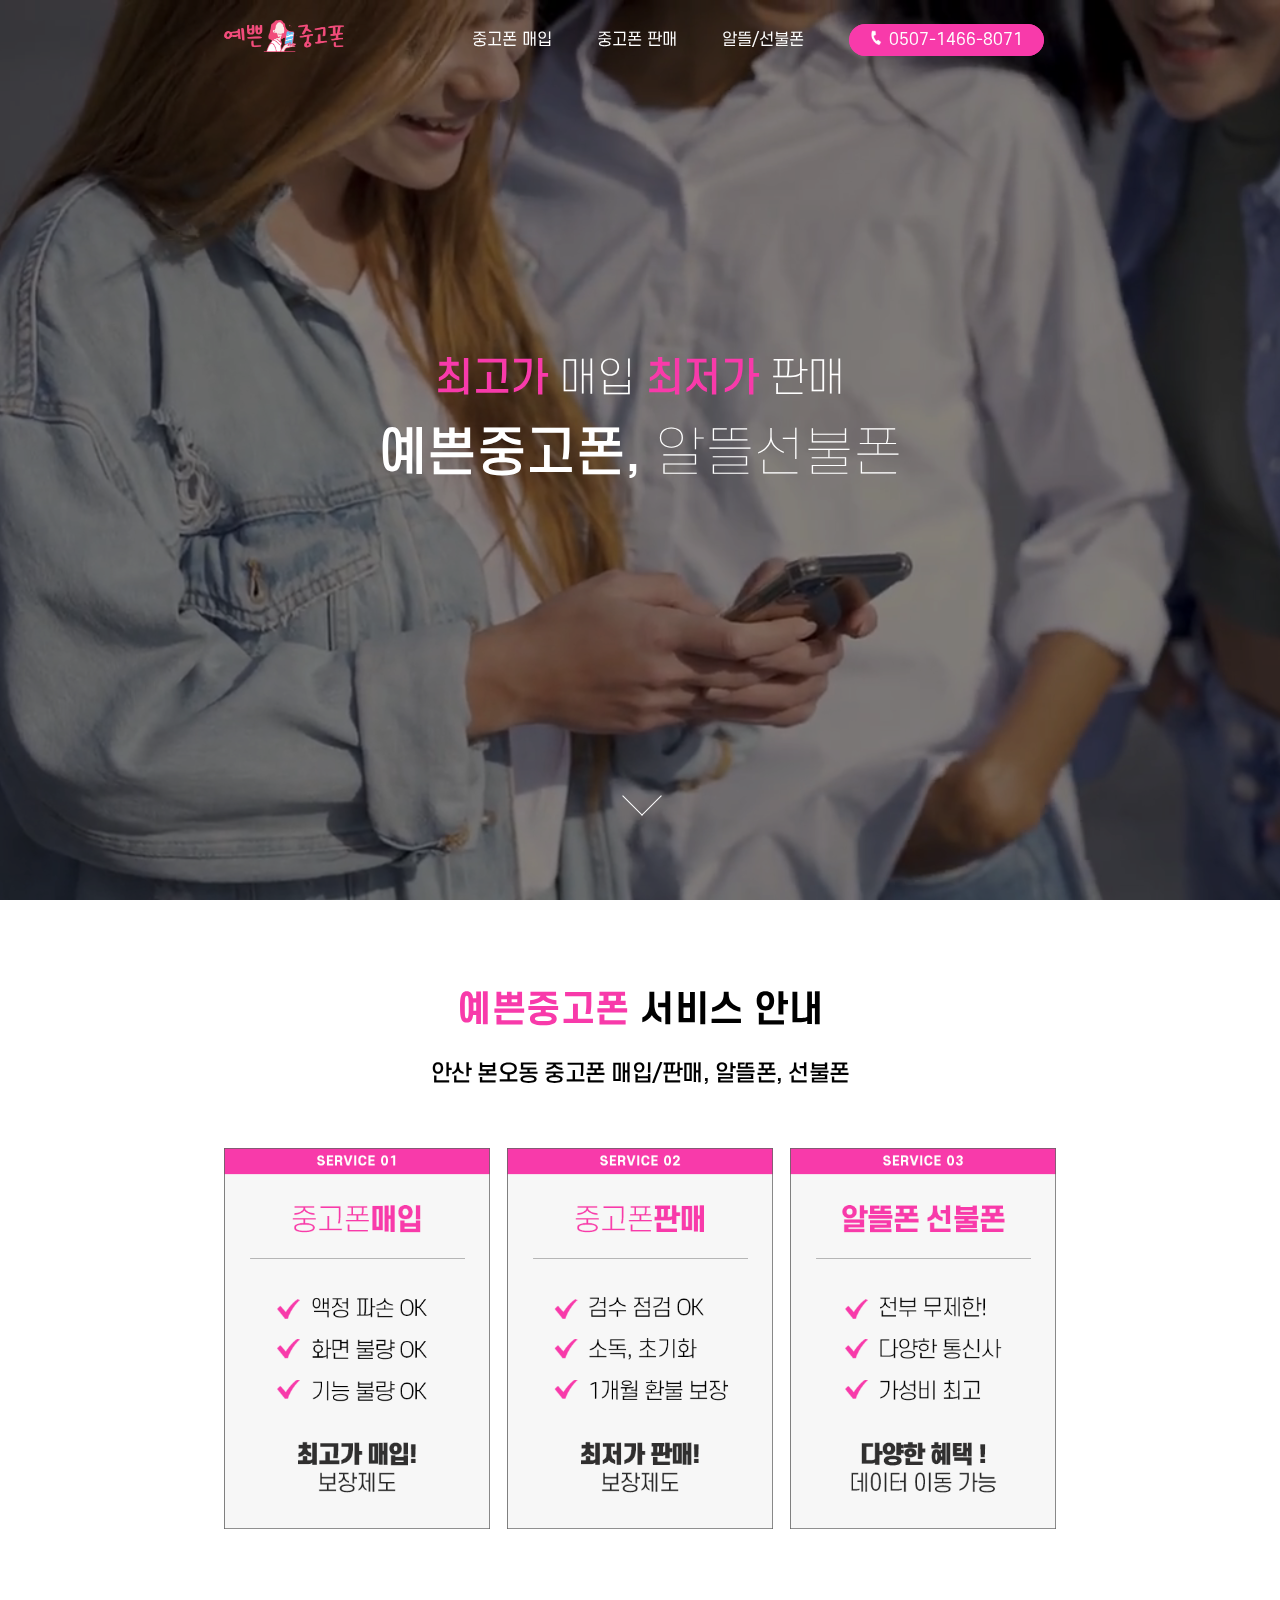
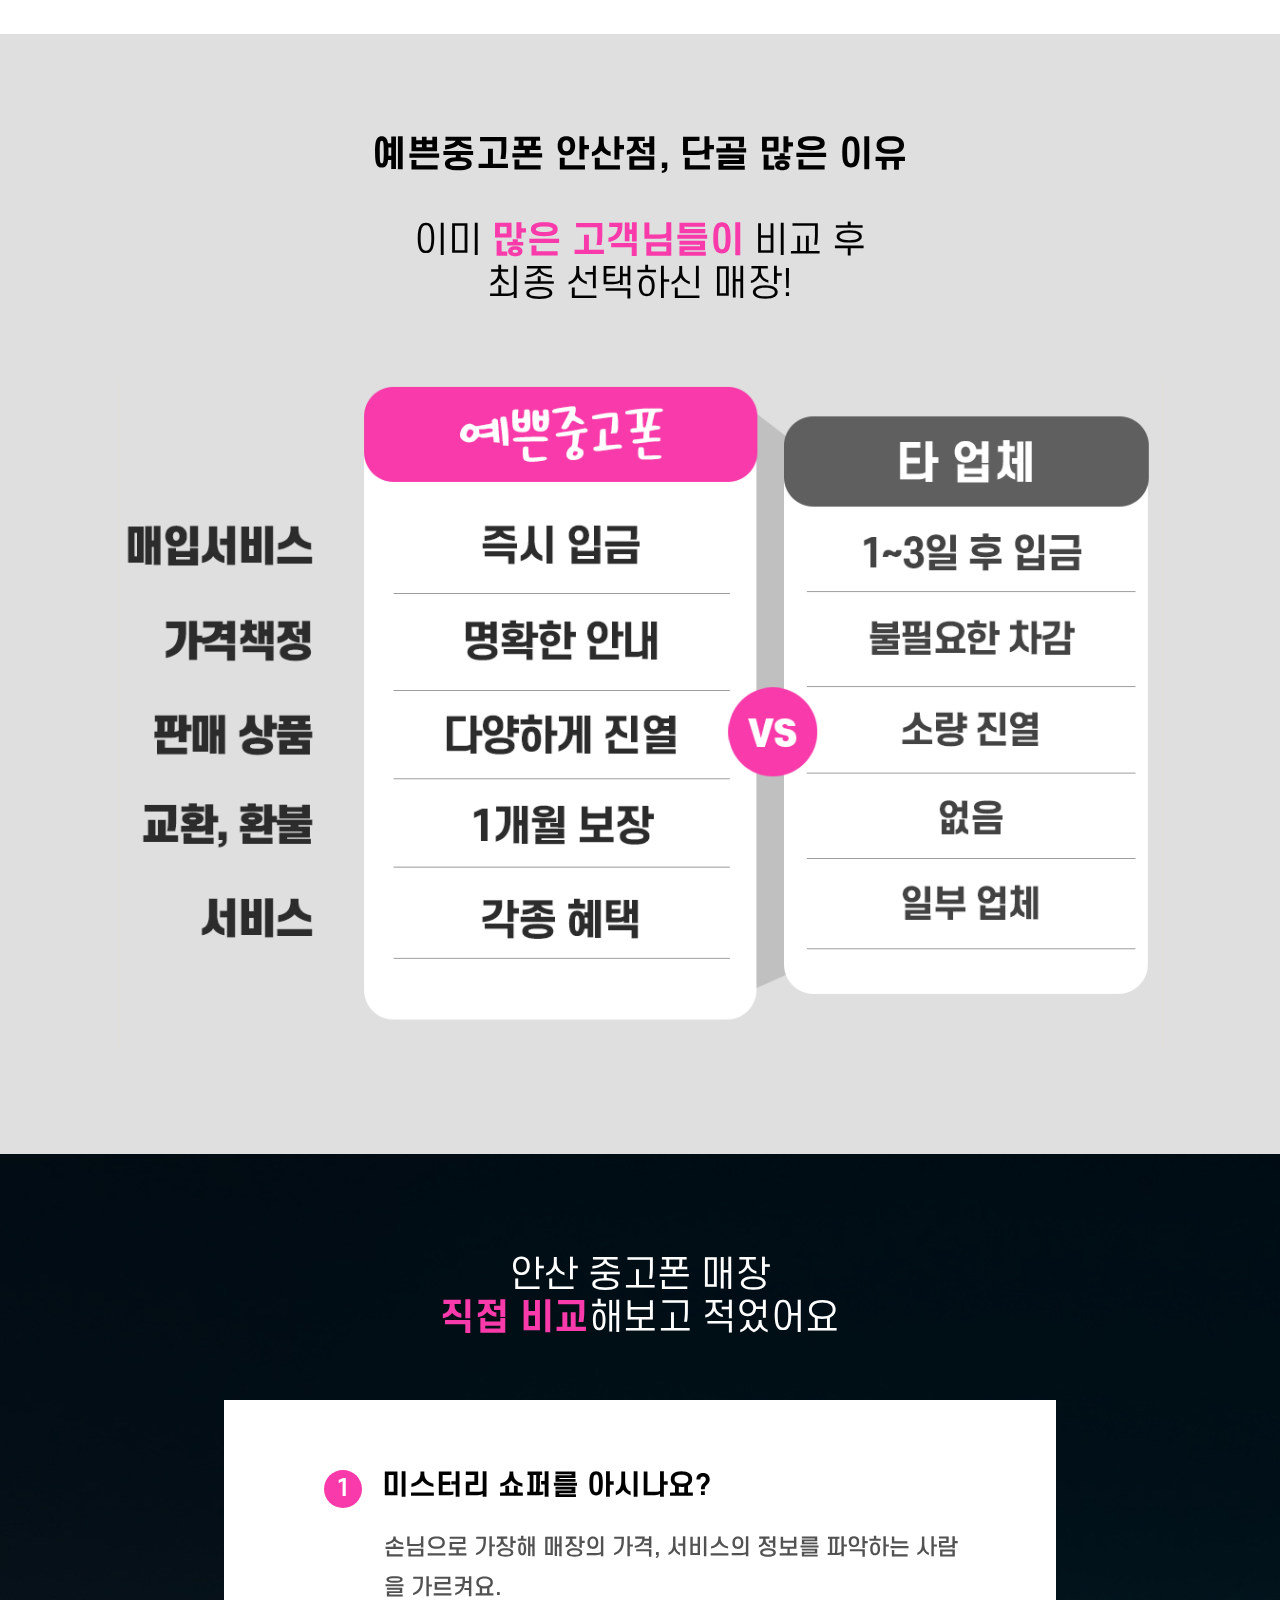
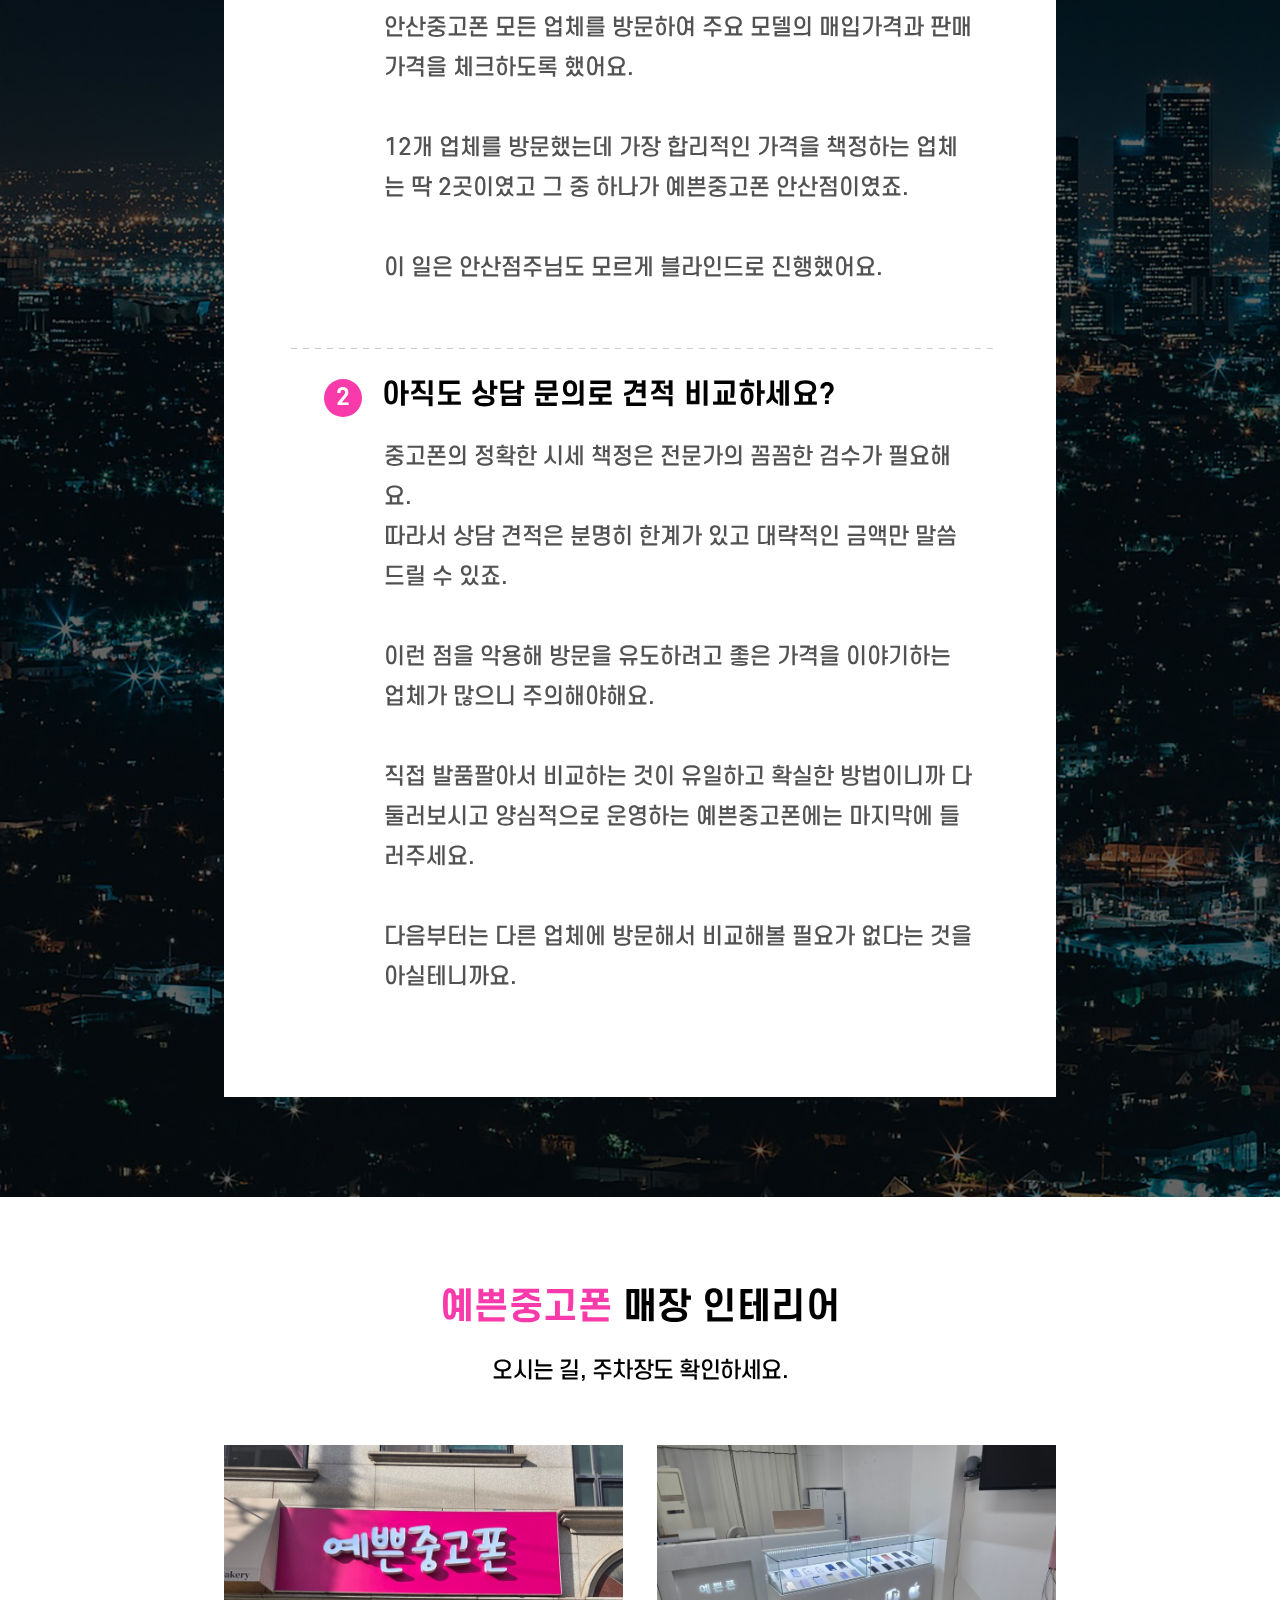
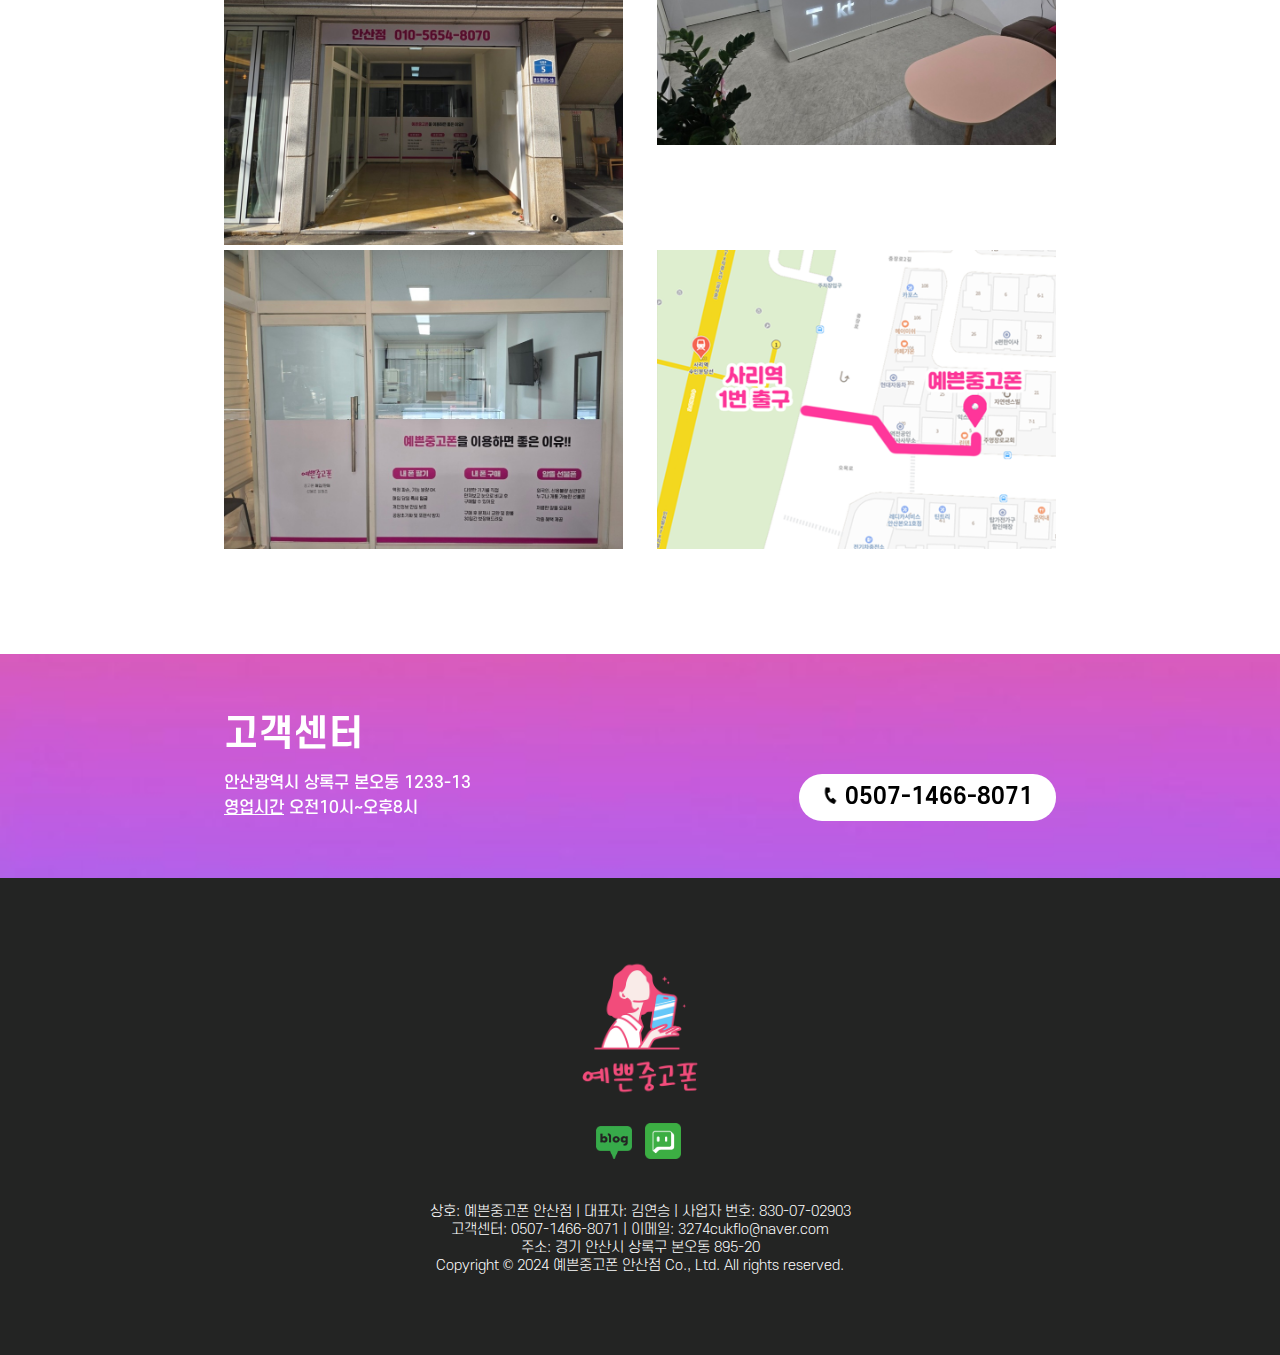
<file: index.html>
<!DOCTYPE html>
<html lang="ko">
  <head>
    <meta charset="UTF-8" />
    <meta name="viewport" content="width=device-width, initial-scale=1.0" />

    <link rel="canonical" href="https://안산중고폰.com/" />

    <meta property="og:type" content="website" />
    <meta property="og:url" content="https://안산중고폰.com" />
    <meta property="og:title" content="안산중고폰 매입 판매 ㅣ 선불폰 알뜰폰 ㅣ 예쁜중고폰" />
    <meta
      property="og:image"
      content="https://안산중고폰.com/ansan/img/ogimage.png"
    />
    <meta
      property="og:description"
      content="안산중고폰 매입 판매 전문 매장, 고장난 중고폰 까지 최고가 매입, 안산 중고폰 판매 1개월 교환/환불 보장, 가개통/박스폰 매입, 알뜰폰/선불폰 개통, 사리역 1번 출구 부근, 안산 상록구 본오동 예쁜중고폰"
    />
    <meta property="og:site_name" content="예쁜중고폰 안산점" />
    <meta property="og:locale" content="ko_KR" />
    <meta property="og:image:width" content="1200" />
    <meta property="og:image:height" content="630" />
    <meta name="title" content="안산중고폰 매입 판매 ㅣ 선불폰 알뜰폰 ㅣ 예쁜중고폰" />
    <meta
      name="description"
      content="안산중고폰 매입 판매 전문 매장, 고장난 중고폰 까지 최고가 매입, 안산 중고폰 판매 1개월 교환/환불 보장, 가개통/박스폰 매입, 알뜰폰/선불폰 개통, 사리역 1번 출구 부근, 안산 상록구 본오동 예쁜중고폰"
    />
    <meta
      name="keywords"
      content="안산중고폰, 안산중고폰매입, 안산중고폰판매, 중고스마트폰, 중고휴대폰, 핸드폰수리, 안산선불폰, 안산알뜰폰, 중고핸드폰, 갤럭시, 아이폰, 박스폰, 가개통, 자급제, 선불폰, 알뜰폰, 본오동, 사리역 부근, 안산상록구중고폰"
    />

  


    

    <title>안산중고폰 매입 판매 ㅣ 선불폰 알뜰폰 ㅣ 예쁜중고폰</title>
    <link rel="stylesheet" href="/ansan/css/styles.css" />
    <link rel="stylesheet" href="/ansan/css/index.css" />
    <link rel="icon" href="/ansan/img/favicon2.ico" type="image/x-icon" />
    <link
      href="https://webfontworld.github.io/SCoreDream/SCoreDream.css"
      rel="stylesheet"
    />
    <link rel="stylesheet" href="https://cdnjs.cloudflare.com/ajax/libs/font-awesome/5.15.4/css/all.min.css">
    <script src="/ansan/js/jquery.min.js"></script>



    <div id="container__div">
      <header id="header-background" style="color: white;">
        <!-- <div style="width: 13%"></div> -->
        <div
        class="container"
          style="
            display: inline-flex;
            justify-content: space-between;
            align-items: center;
          "
        >
          <a id="pc_logo" href="/" >
            <img
              src="/ansan/img/logo_white.png"
              alt="logo"
              style="width: 120px"
            />
          </a>
      
          <!-- 모바일 사이즈일 때 메뉴 아이콘 -->
          <div id="mobile_menu">
            <div style="display: flex;
            justify-content: space-between;
            align-items: center;">
             <a href="tel:0507-1466-8071" >
      
              <!-- 전화기 아이콘 -->
              <img id="mobile_logo" src="/ansan/img/callbutton_white.png" style="width: 28px;" /></a>
              <a href="/" >
              <img id="mobile_logo" src="/ansan/img/logo_white.png" style="width: 100px;" /></a>
              <img id="menu_icon" src="/ansan/img/menu_white.png" style="width: 28px;" />
            </div>
          </div>
      
      
      <div id="overlay"></div>
          <div id="new_window">
            <div style="display: flex; justify-content: space-between">
              <div style="padding: 20px; margin-top: 20px;">
                <a href="/"><img src="/ansan/img/logo_black.png" style="width: 120px" /></a>
              </div>
              <div style="padding: 20px; align-self: center; margin-top: 26px">
                <img
                  id="close_button"
                  src="/ansan/img/close_button.png"
                  style="width: 24px"
                />
              </div>
            </div>
            <div>
              <ul id="main_menu">
      
            <li><a href="/ansan/pages/buy">중고폰 매입</a></li>
            <li><a href="/ansan/pages/sell">중고폰 판매</a></li>
            <li><a href="/ansan/pages/prepaid">알뜰/선불폰</a></li>
            <li><a href="https://talk.naver.com/ct/wvxql4j">네이버 톡톡 상담</a></li>
              </ul>
            </div>
          </div>
      
      
          <!-- 메뉴 목록 -->
          <nav id="pc_menu">
            <ul>
              <li><a class="header__menu__text" href="/ansan/pages/buy">중고폰 매입</a></li>
               <li><a class="header__menu__text" href="/ansan/pages/sell">중고폰 판매</a></li>
              <li><a class="header__menu__text" href="/ansan/pages/prepaid">알뜰/선불폰</a></li>
      
              <li
                style="
                  border-radius: 16px;
                  border: 1px solid #f83aaa;
                  padding: 6px 20px;
                  background-color: #f83aaa;
                    margin-top: 20px;
                  margin-right: 12px;
                ">
                <a>
                 <img src="/ansan/img/pc_phone.png" alt="전화기아이콘" height="18" /><font> 0507-1466-8071 </font>
                </a>
              </li>
            </ul>
          </nav>
        </div>
        <!-- <div style="width: 13%"></div> -->
      </div>



    <!-- 헤더 -->
    <script>
      // Function to open the new window with animation
      function openNewWindow() {
        document.getElementById("overlay").style.display = "block";
        document.getElementById("new_window").classList.add("show");
      }
    
      // Function to close the new window with animation
      function closeNewWindow() {
        document.getElementById("overlay").style.display = "none";
        document.getElementById("new_window").classList.remove("show");
      }
    
      // Event listener for clicking the menu icon
      document.getElementById("menu_icon").addEventListener("click", function () {
        openNewWindow();
      });
    
      // Event listener for clicking the overlay (to close the new window)
      document.getElementById("overlay").addEventListener("click", function () {
        closeNewWindow();
      });
    
      document
        .getElementById("close_button")
        .addEventListener("click", function () {
          closeNewWindow();
        });
    </script>
    
    <script>
      const headerTexts = document.querySelectorAll(".header__menu__text");
      const headerBackground = document.getElementById("header-background");
      const mobileLogo = document.getElementById("mobile_logo");
      const mobileMenu = document.getElementById("menu_icon");
    
    window.addEventListener("scroll", function () {
      if (window.scrollY > 91) {
        headerBackground.style.backgroundColor = "white";
        headerTexts.forEach(text => {
          text.style.color = "#f83aaa";
    
          mobileLogo.src = "./ansan/img/callbutton.png";
          mobileMenu.src = "./ansan/img/menu_pink.png";
        });
      } else {
        headerBackground.style.backgroundColor = "transparent";
        headerTexts.forEach(text => {
          text.style.color = "";
        });
    
        mobileLogo.src = "./ansan/img/callbutton_white.png";
        mobileMenu.src = "./ansan/img/menu_white.png";
      }
    });
    
    </script>


	  
    
  </head>
  <body>


 

    <section id="main_section">
	             <div class="video-wrap">
            <video poster="/ansan/img/main/video_cover.png" loop="" autoplay="" muted="" playsinline="">
               <source src="/ansan/img/main/video.mp4" type="video/mp4" />
            </video>
            </div>
      <div
        style="
          width: 100%;
          height: 100vh;
          position: absolute;
          background-color: rgba(0, 0, 0, 0.4);
        "
      ></div>
      <div style="position: absolute; z-index: 1; padding-bottom: 60px">
        <p
          class="p40"
          style="
            color: white;
            margin-bottom: 0;
            margin-top: 0;
            letter-spacing: -0.5px;
          "
        >
          <span style="color: #f83aaa; font-weight: 500">최고가</span>
          <span style="font-weight: 200">매입</span>
          <span style="color: #f83aaa; font-weight: 500">최저가</span>
          <span style="font-weight: 200">판매</span>
        </p>
        <p
          class="p52"
          style="
            color: white;
            letter-spacing: -1px;
            font-weight: 500;
            margin-bottom: 0;
            margin-top: 20px;
            letter-spacing: -0.5px;
          "
        >
          예쁜중고폰, <span style="font-weight: 100">알뜰선불폰</span>
        </p>
      </div>
      <div style="position: absolute; bottom: 10px">
        <a href="https://안산중고폰.com/#"><span></span></a>
      </div>
    </section>

    <section class="padding">
      <div class="title-box container">
        <p
          class="p36"
          style="
            line-height: 21px;
            letter-spacing: -0.5px;
            font-weight: 600;
            margin-bottom: 40px;
          "
        >
          <span style="color: #f83aaa">예쁜중고폰</span>
          <span style="color: #000000">서비스 안내</span>
        </p>
        <p class="p22" style="letter-spacing: -0.5px; font-weight: 500">
          <span style="color: #000000"
            >안산 본오동 중고폰 매입/판매, 알뜰폰, 선불폰</span
          >
        </p>
      </div>

      <div id="reviews" class="container">
        <div class="box">
          <div class="image-container">
            <img src="/ansan/img/bape/pb1.png" alt="안산 중고폰 매입, 터무니 없는 차감 없이 최고가 매입, 켜지기만 한다면 액정,LCD,외관,기능 문제 상관없이 고장난 중고폰까지 모두 매입, 박스폰/가개통 및 태블릿,워치 환영" />
          </div>
        </div>
        <div class="box">
          <div class="image-container">
            <img src="/ansan/img/bape/pb2.png" alt="안산 중고폰 판매, 전문가의 꼼꼼한 검수로 상태좋은 중고폰만 따로 선별하여 초기화 및 소독 후 진열 판매, 구매하시면 1개월간 교환 및 환불 보장" />
          </div>
        </div>
        <div class="box">
          <div class="image-container">
            <img src="/ansan/img/bape/pb3.png" alt="안산 알뜰폰 및 선불폰 개통, 기존 통신 3사대비 80% 저렴한 요금제, 다양한 알뜰통신사 구비" />
          </div>
        </div>
      </div>
    </section>

    <section id="gray-bg" class="padding">
      <div class="title-box container">
        <p class="p36">
          <span style="color: #000000; font-weight: 600"
            >예쁜중고폰 안산점, 단골 많은 이유</span
          ><br /><br />
          <span style="color: #000000">이미 </span
          ><span style="color: #f83aaa; font-weight: 600">많은 고객님들이</span>
          <span style="color: #000000">
            비교 후 <br />
            최종 선택하신 매장!</span
          >
        </p>
      </div>

      <div class="container-two">
        <!-- Box 2 -->
        <div>
          <img src="/ansan/img/bape/vs ansan.png" alt="안산중고폰 매입판매 업체 예쁜중고폰 안산점은 타사와 다른 차별성있는 서비스를 제공하고 있어요" style="width: 95%" margin: auto; display: block; />
        </div>
      </div>
    </section>

    <section id="reasons" class="padding">
      <div class="title-box container">
        <p class="p36">
          안산 중고폰 매장<br /><span style="color: #f83aaa; font-weight: 600"
            >직접 비교</span
          >해보고 적었어요
        </p>
      </div>
      <div id="reasons_div">
        <div class="list-white container">
          <div class="list-box">
            <div class="list-top">
              <span class="p22 list-number">1</span>
              <p class="p28 list-title">미스터리 쇼퍼를 아시나요?</p>
            </div>

            <p class="p22 list-text">
              손님으로 가장해 매장의 가격, 서비스의 정보를 파악하는 사람을 가르켜요.<br />
              안산중고폰 모든 업체를 방문하여 주요 모델의 매입가격과 판매 가격을 체크하도록 했어요.<br /><br />
              12개 업체를 방문했는데 가장 합리적인 가격을 책정하는 업체는 딱 2곳이였고 그 중 하나가 예쁜중고폰 안산점이였죠.<br /><br />
              이 일은 안산점주님도 모르게 블라인드로 진행했어요.<br /><br />
            </p>
          </div>

          <div
            style="
              z-index: 1;
              top: 0;
              margin-left: 8%;
              width: 85%;
              height: 1px;
              background: url(/ansan/img/lovis.svg) no-repeat;
            "
          ></div>

          <div class="list-box">
            <div class="list-top">
              <span class="p22 list-number">2</span>
              <p class="p28 list-title">아직도 상담 문의로 견적 비교하세요?</p>
            </div>

            <p class="p22 list-text">	    
		    
	      중고폰의 정확한 시세 책정은 전문가의 꼼꼼한 검수가 필요해요.<br />
              따라서 상담 견적은 분명히 한계가 있고 대략적인 금액만 말씀드릴 수 있죠.<br /><br />
              이런 점을 악용해 방문을 유도하려고 좋은 가격을 이야기하는 업체가 많으니 주의해야해요.<br /><br />
              직접 발품팔아서 비교하는 것이 유일하고 확실한 방법이니까 다 둘러보시고 양심적으로 운영하는 예쁜중고폰에는 마지막에 들러주세요.<br /><br />
	      다음부터는 다른 업체에 방문해서 비교해볼 필요가 없다는 것을 아실테니까요.<br /><br />
            </p>
          </div>


        </div>
      </div>
    </section>

    <section id="naver-photos" class="padding">
      <div class="title-box container">
        <p
          class="p36"
          style="
            line-height: 21px;
            letter-spacing: -0.5px;
            font-weight: 600;
            margin-bottom: 40px;
          "
        >
          <span style="color: #f83aaa">예쁜중고폰</span>
          <span style="color: #000000">매장 인테리어</span>
        </p>
        <p class="p22" style="letter-spacing: -0.5px; font-weight: 500">
          <span style="color: #000000">오시는 길, 주차장도 확인하세요.</span>
        </p>
      </div>

      <div class="container">
        <!-- Box 1 -->
        <div class="box">
          <img
            src="/ansan/img/bape/palo5.jpg"
            alt="안산 상록구 본오동 예쁜중고폰 안산점, 사리역 1번출구 130m 부근 매장 상가 외부 모습 사진"
            style="width: 100%"
          />
        </div>

        <!-- Box 2 -->
        <div class="box">
          <img
            src="/ansan/img/bape/palo6.jpg"
            alt="예쁜중고폰 안산점의 내부 인테리어 사진"
            style="width: 100%"
          />
        </div>

        <!-- Box 3 -->
        <div class="box">
          <img
            src="/ansan/img/bape/palo7.jpg"
            alt="예쁜중고폰 안산점의 내부 인테리어 사진2"
            style="width: 100%"
          />
        </div>

        <!-- Box 4 -->
        <div class="box">
          <img
            src="/ansan/img/bape/palo8.png"
            alt="예쁜중고폰 안산점 지하철을 이용해서 방문하는 방법 약도, 사리역 1번 출구 맞은 편으로 횡단보도 건너서 도보 130m 부근"
            style="width: 100%"
          />
        </div>
      </div>
    </section>

    <section id="main_footer">
      <div id="main_footer_div" class="padding">
        <div>
          <p
            class="p36"
            style="color: white; font-weight: 600; margin-bottom: 15px"
          >
            고객센터
          </p>
          <p
            class="p21"
            style="color: white; font-weight: 500; line-height: 25px"
          >
            안산광역시 상록구 본오동 1233-13<br /><span
              style="text-decoration: underline"
              >영업시간</span
            >
            오전10시~오후8시
          </p>
        </div>
        <div class="button" >
          <a class="p22" href="tel:0507-1466-8071" style="color: #000000;"><img src="/ansan/img/pc_phone2.png" alt="콜 아이콘" height="17"/> 0507-1466-8071</a>
        </div>
      </div>
    </section>

    <div id="footer"></div>

    <script>
      // $("#header").load("/ansan/components/header.html");
      $("#footer").load("/ansan/components/footer.html");
    </script>
    <script>
      function toggleAnimation() {
        const arrow = document.querySelector(".arrow");
        arrow.classList.toggle("paused");
      }
    </script>


    <script src="/ansan/js/script.js" defer></script>


<!----네이버 애널리틱스---->
	
	
<script type="text/javascript" src="//wcs.naver.net/wcslog.js"></script>
<script type="text/javascript">
if(!wcs_add) var wcs_add = {};
wcs_add["wa"] = "ac6f2f222f7c1";
if(window.wcs) {
wcs_do();
}
</script>

<!----네이버 애널리틱스---->

	  
  </body>
</html>
</file>
<file: ansan/css/styles.css>
.video-wrap video {
   position: absolute;
   top: 0;
   left: 0;
   width: 100%;
   height: 100vh;
   object-fit: cover;
   z-index: -1;
}


* {
  margin: 0;
  padding: 0;
  margin-block-start: 0;
  margin-block-end: 0;
}

body {
  font-family: "SCoreDream";
}

header {
  color: #000000;
  padding: 20px 0px;
  position: fixed;
  top: 0;
  display: inline-flex;
  width: 100vw;
  z-index: 9999;
}

footer {
  background-color: #232423;
  color: #fff;
  padding: 20px 0px;
  text-align: center;
  position: relative;
  bottom: 0;
}


nav ul {
  list-style: none;
  padding: 0;
}
nav ul li {
  display: inline;
  margin-left: 40px;
}
nav ul li a {
  color: #fff;
  text-decoration: none;
}

.padding {
  padding: 100px 0;
}

#overlay {
  position: fixed;
  top: 0;
  left: 0;
  width: 100%;
  height: 100%;
  display: none; /* Initially hide the overlay */
}

#new_window {
  /* Initial styles for the new window */
  position: fixed;
  top: 50%;
  left: 100%; /* Initial position off-screen to the right */
  transform: translate(-50%, -50%);
  background-color: white;
  width: 100%; /* Adjust as needed */
  height: 100vh; /* Adjust as needed */
  opacity: 0; /* Initially hidden */
  visibility: hidden;
  transition: opacity 0.5s, visibility 0s 0.5s, left 0.5s; /* Transition for opacity, visibility, and left position */
}
#new_window.show {
  /* Styles for showing the new window */
  left: 50%; /* Move to the center */
  opacity: 1;
  visibility: visible;
  transition: opacity 0.5s, visibility 0s, left 0.5s; /* Transition for opacity and visibility */
}

/* Main Menu */
#main_menu {
  list-style: none;
  padding: 0;
  margin: 0;
}
#main_menu li {
  padding: 20px 0;
  border-bottom: 1px solid #f0f0f0;
}
#main_menu li:last-child {
  border-bottom: none;
}
#main_menu li a {
  text-decoration: none;
  color: black;
  font-size: 18px;
  padding: 0 20px;
}

/* Submenu */
.submenu {
  position: relative; /* Needed for absolute positioning of submenu */
  background-color: #f0f0f0;
}
.submenu a {
  font-size: 16px !important;
}

section {
  display: block;
  justify-content: center;
  align-items: center;
  transition: background-color 0.5s;
}

section#sub_section {
  height: 30vh;
  width: 100%;
  text-align: center;
  display: flex;
  overflow: hidden;
  background-image: url("/ansan/img/main/main_background_1.png"); /* New background image URL */
  background-size: cover;
  background-repeat: no-repeat;
  background-position: center;
}


section#main_footer {
  height: 25vh;
  width: 100%;
  background-image: url("/ansan/img/main/main_background_3.png");
  background-size: cover;
  background-repeat: no-repeat;
  background-position: center;
  display: flex;
  overflow: hidden;
  margin-bottom: -1px;
}
#main_footer_div {
  display: flex;
  justify-content: space-between;
  align-items: end;
}
#main_footer_div .button {
  padding: 10px 23px;
  margin-top: 15px;
  border-radius: 23px;
  background-color: white;
}
#main_footer_div a {
  text-decoration: none;
  color: black;
  font-weight: 600;
}


.radius-text {
  width: 100%;
  max-width: 730px;
  display: flex;
  align-items: center;
  padding: 20px 0;
  margin: 0 auto;
  background-color: #ededed;
  border-radius: 48px;
  margin-bottom: 10px;
}
.radius-text:last-child {
  margin-bottom: 0;
}
.radius-text img {
  width: 26px;
  height: 26px;
  margin-left: 8%;
}
.radius-text p {
  margin-left: 18px;
  margin-right: 18px;
  font-weight: 500;
}
/* Basic styling */
.container {
  width: 65%;
  margin: 0px auto;
  display: flex;
  flex-wrap: wrap;
  align-items: flex-start;
  justify-content: space-between;
}

.container-two {
  width: 95%;
 margin: 0px auto;
  display: flex;
 justify-content: center;
  text-align: center;
}


.image-container {
  position: relative;
  height: 100%;
}
.box {
  width: 48%; /* For PC, two boxes per row */
  box-sizing: border-box;
}
.container-box {
  width: 30%;
  border-radius: 36px;
  overflow: hidden;
  border: 2px solid #e1e2e3;
  background-color: white;
}
.container-box-inner {
  height: 140px;
  border-top-left-radius: 36px;
  border-top-right-radius: 36px;
  background-color: #03c95b;
  display: flex;
  justify-content: center;
  align-items: center;
  color: white;
  font-weight: 600;
  text-align: center;
  padding: 0 10px;
}
.container-box p {
  height: 160px;
  font-weight: 500;
  line-height: 26px;
  background-color: white;
  display: flex;
  flex-direction: column;
  justify-content: center;
  text-align: center;
  padding: 0 10px;
}
.process-box {
  display: flex;
  flex-direction: column;
  gap: 20px;
  padding: 20px 0;
  text-align: start;
  width: calc(100% / 6 - 10px);
  border-top: 1px solid #03c95b;
  border-bottom: 1px solid #03c95b;
}
.process-box .p20 {
  color: #03c95b;
  font-weight: 600;
}
.process-box .p16 {
  font-weight: 500;
  height: 35px;
  padding-right: 15px;
}
.knowhow-box {
  height: 320px;
  padding: 30px;
  background-color: white;
  border-left: 10px solid #6ab36a;
  display: flex;
  flex-direction: column;
  justify-content: space-evenly;
}
.knowhow-box:first-child {
  margin-bottom: 20px;
}
.knowhow-box .p28 {
  margin-bottom: 20px;
  color: #6ab36a;
  font-weight: 600;
}
.knowhow-box .p20 {
  font-weight: 500;
  line-height: 15px;
}
.knowhow-box .p20:last-child {
  margin-top: 20px;
  line-height: normal;
}

#mobile_menu {
  display: none;
  width: 100%;
}
#pc_menu {
  display: block;
}
#pc_logo {
  display: block;
}

#tabs {
  display: flex;
  width: 100%;
}
#tabs a {
  flex-grow: 1;
  text-align: center;
}

.title-box {
  margin-bottom: 60px;
  display: flex;
  flex-direction: column;
  align-items: center;
  text-align: center;
}
.title-box p {
  font-weight: 400;
  letter-spacing: -0.5px;
}
.show-br-on-mobile br {
  display: none;
}

#reviews .box {
  width: 32%;
}
#reviews .image-container img {
  width: 100%;
}

.p52 {
  font-size: 52px;
}
.p40 {
  font-size: 40px;
}
.p36 {
  font-size: 36px;
}
.p28 {
  font-size: 28px;
}
.p24 {
  font-size: 24px;
}
.p22 {
  font-size: 22px;
}
.p20 {
  font-size: 20px;
}
.p16 {
  font-size: 16px;
}
.p14 {
  font-size: 14px;
}

@media only screen and (max-width: 5000px) {
  #main_footer_div {
    width: 65%;
  }
}

@media screen and (max-width: 1302px) {
  .process-box .p16 {
    height: 55px;
  }
  .container-box-inner.p36 {
    font-size: 32px;
  }
}

@media screen and (max-width: 1350px) {
  .knowhow-box .p28 {
    font-size: 26px;
  }
  .knowhow-box .p20 {
    font-size: 18px;
  }
}
@media screen and (max-width: 1250px) {
  #knowhow .box {
    width: 100%;
  }
}
@media screen and (max-width: 1120px) {
  .process-box .p20 {
    height: 45px;
  }
  .container-box {
    width: 100%;
    margin-bottom: 20px;
  }
  .container-box:last-child {
    margin-bottom: 0;
  }
  .container-box-inner {
    height: 70px;
  }
  .container-box-inner.p36 {
    font-size: 22px;
  }
  .container-box p {
    height: 120px;
  }
}

@media screen and (max-width: 980px) {
  .process-box {
    width: calc(100% / 3 - 10px);
  }
  .process-box:first-child {
    margin-bottom: 20px;
  }
  .process-box .p20 {
    height: 20px;
  }
  .process-box .p16 {
    height: 35px;
    padding-right: 5px;
  }

  #main_footer_div {
    text-align: center;
    flex-direction: column;
    align-items: center;
  }
}

@media screen and (max-width: 750px) {
  #mobile_menu {
    display: block;
  }
  #pc_menu,
  #pc_logo {
    display: none;
  }
  #reviews .box {
    width: 100%;
  }

  .p36 {
    font-size: 25px;
  }
}

@media only screen and (max-width: 685px) {
  .process-box .p16 {
    height: 55px;
  }
}

/* Mobile */
@media only screen and (max-width: 600px) {
  .box {
    width: 100%; /* For mobile, one box per row */
  }
  .title-box {
    text-align: center;
  }
  .container {
    width: 80%;
  }
  .container-box {
    width: 100%;
  }
  .container-box-inner {
    height: 70px;
  }
  #main_footer_div {
    width: 80%;
  }
  .radius-text img {
    width: 20px;
    height: 20px;
  }
  .process-box .p20 {
    height: 15px;
  }
  .process-box .p16 {
    height: 25px;
  }
  .knowhow-box {
    height: 280px;
  }
  .knowhow-box .p28 {
    font-size: 22px;
  }
  .knowhow-box .p20 {
    font-size: 14px;
  }
  .show-br-on-mobile br {
    display: block;
  }
  .p52 {
    font-size: 36px;
  }
  .p40 {
    font-size: 28px;
  }
  .p36 {
    font-size: 24px;
  }
  .p28 {
    font-size: 22px;
  }
  .p24 {
    font-size: 20px;
  }
  .p22 {
    font-size: 18px;
  }
  .p20 {
    font-size: 14px;
  }
  .p16 {
    font-size: 12px;
  }
  .p14 {
    font-size: 10px;
  }
  .container-box-inner.p36 {
    font-size: 20px;
  }
  .subtitle_sm.p22 {
    font-size: 16.6px;
  }
}

@media only screen and (max-width: 480px) {
  #main_footer_div {
    width: 80%;
  }
}
@media only screen and (max-width: 414px) {
  .process-box .p16 {
    height: 40px;
  }
}
@media only screen and (max-width: 374px) {
  .subtitle_sm.p22 {
    font-size: 15.9px;
  }
}
@media only screen and (max-width: 300px) {
  .process-box .p16 {
    padding-right: 0;
  }
}
/* animation */
a span {
  position: absolute;
  bottom: 80px;
  left: 50%;
  width: 28px;
  height: 28px;
  margin-left: -12px;
  border-left: 1.5px solid #fff;
  border-bottom: 1.5px solid #fff;
  -webkit-transform: rotate(-45deg);
  transform: rotate(-45deg);
  -webkit-animation: sdb 1.5s infinite;
  animation: sdb 1.5s infinite;
  box-sizing: border-box;
}
@-webkit-keyframes sdb {
  0% {
    -webkit-transform: rotate(-45deg) translate(0, 0);
  }
  20% {
    -webkit-transform: rotate(-45deg) translate(-10px, 10px);
  }
  40% {
    -webkit-transform: rotate(-45deg) translate(0, 0);
  }
}
@keyframes sdb {
  0% {
    transform: rotate(-45deg) translate(0, 0);
  }
  20% {
    transform: rotate(-45deg) translate(-10px, 10px);
  }
  40% {
    transform: rotate(-45deg) translate(0, 0);
  }
}



/* font */
@font-face {
font-family: "SCoreDream";
font-weight: 100;
font-style: normal;
src: url("/ansan/otf/SCDream1.otf") format("opentype");
font-display: swap;
}
@font-face {
font-family: "SCoreDream";
font-weight: 200;
font-style: normal;
src: url("/ansan/otf/SCDream2.otf") format("opentype");
font-display: swap;
}
@font-face {
font-family: "SCoreDream";
font-weight: 300;
font-style: normal;
src: url("/ansan/otf/SCDream3.otf") format("opentype");
font-display: swap;
}
@font-face {
font-family: "SCoreDream";
font-weight: 400;
font-style: normal;
src: url("/ansan/otf/SCDream4.otf") format("opentype");
font-display: swap;
}
@font-face {
font-family: "SCoreDream";
font-weight: 500;
font-style: normal;
src: url("/ansan/otf/SCDream5.otf") format("opentype");
font-display: swap;
}
@font-face {
font-family: "SCoreDream";
font-weight: 600;
font-style: normal;
src: url("/ansan/otf/SCDream6.otf") format("opentype");
font-display: swap;
}
@font-face {
font-family: "SCoreDream";
font-weight: 700;
font-style: normal;
src: url("/ansan/otf/SCDream7.otf") format("opentype");
font-display: swap;
}
@font-face {
font-family: "SCoreDream";
font-weight: 800;
font-style: normal;
src: url("/ansan/otf/SCDream8.otf") format("opentype");
font-display: swap;
}
@font-face {
font-family: "SCoreDream";
font-weight: 900;
font-style: normal;
src: url("/ansan/otf/SCDream9.otf") format("opentype");
font-display: swap;
}
</file>
<file: ansan/css/index.css>
/* #background-video {
  position: absolute;
  top: 0;
  left: 0;
  width: 100%;
  height: 100vh;
  object-fit: cover;
  z-index: -1;
} */

#main_section {
  position: relative;
  height: 100vh;
  width: 100%;
  text-align: center;
  display: flex;
  background-size: cover;
  background-position: center;
  background-repeat: no-repeat;
  z-index: -1;
} 

.title-box p {
  color: white;
}

#naver-photos .title-box p,
#services .title-box p {
  color: black;
}

#gray-bg {
  background-color: #dfdfdf;
}

#reasons {
  background-image: url("/ansan/img/main/main_background_2.jpg");
  text-align: center;
}
#reasons_div {
  margin: 0 auto;
}
#reasons .list-white {
  background-color: white;
  display: inline-block;
  padding: 40px 0;
}
#reasons .list-box {
  display: flex;
  flex-direction: column;
  margin: 30px 10% 20px 12%;
}
#reasons .list-top {
  display: flex;
  margin-bottom: 20px;
}
#reasons .list-number {
  display: flex;
  justify-content: center;
  align-items: center;
  flex-shrink: 0;
  border-radius: 50%;
  background-color: #f83aaa;
  font-weight: 600;
  color: white;
  width: 38px;
  height: 38px;
  margin-right: 20px;
}
#reasons .list-title {
  flex-grow: 1; /* 제목이 남은 공간을 모두 차지하도록 설정 */
  text-align: left;
  font-weight: 600;
}
#reasons .list-text {
  margin-left: 60px;
  text-align: start;
  line-height: 40px;
  color: #535252;
  font-weight: 500;
}

#services .box {
  width: 48%;
  box-sizing: border-box;
}
#services .text-overlay {
  display: flex;
  flex-direction: column;
  align-items: center;
  justify-content: center;
  height: 415px;
  color: white;
}
#services .p36 {
  font-weight: 600;
}
#services .list {
  height: 230px;
  display: flex;
  flex-direction: column;
  justify-content: center;
}
#services .p22 {
  font-weight: 300;
  margin: 10px 0;
}
#services .button-link {
  background-color: #cbcbcb;
  border-radius: 36px;
  padding: 10px 10px;
  color: black;
  text-align: center;
  font-weight: 500;
  width: 230px;
}

@media only screen and (max-width: 900px) {
  #services .box {
    width: 100%;
  }
  #services .box:first-child {
    margin-bottom: 20px;
  }
  #services .text-overlay {
    height: 390px;
  }
  #services .list {
    height: 220px;
  }
}

@media only screen and (max-width: 600px) {
  #green-bg .box:first-child {
    margin-bottom: 40px;
  }
  #reasons .list-top {
    flex-direction: column;
  }
  #reasons .list-number {
    width: 30px;
    height: 30px;
    margin-top: -2px;
    margin-right: 15px;
    font-size: 15px;
  }
  #reasons .list-title {
    margin-top: 20px;
  }
  #reasons .list-text {
    margin-left: 0;
    line-height: 35px;
  }

  #services .container {
    width: 80%;
  }
  #services .text-overlay {
    height: 360px;
  }
  #services .list {
    height: 210px;
  }
  #services .button-link {
    width: 165px;
  }
}
</file>
